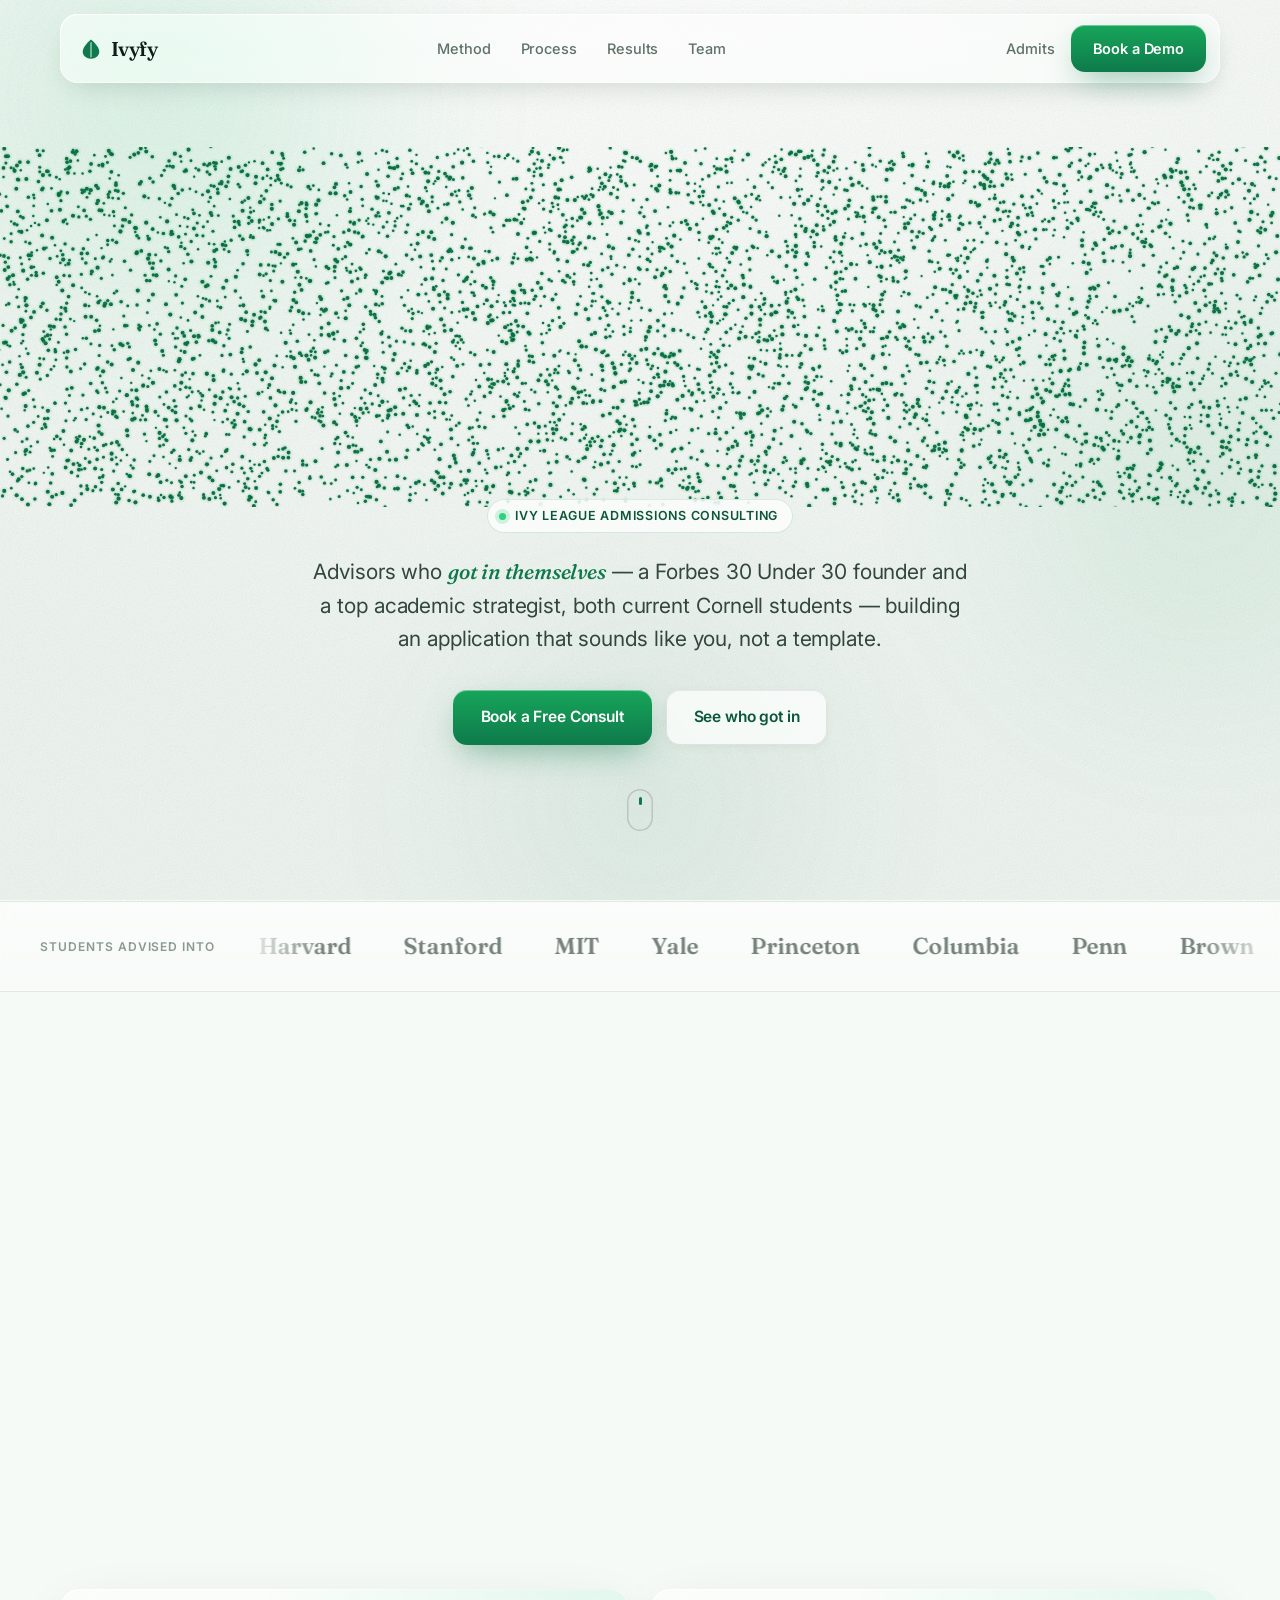
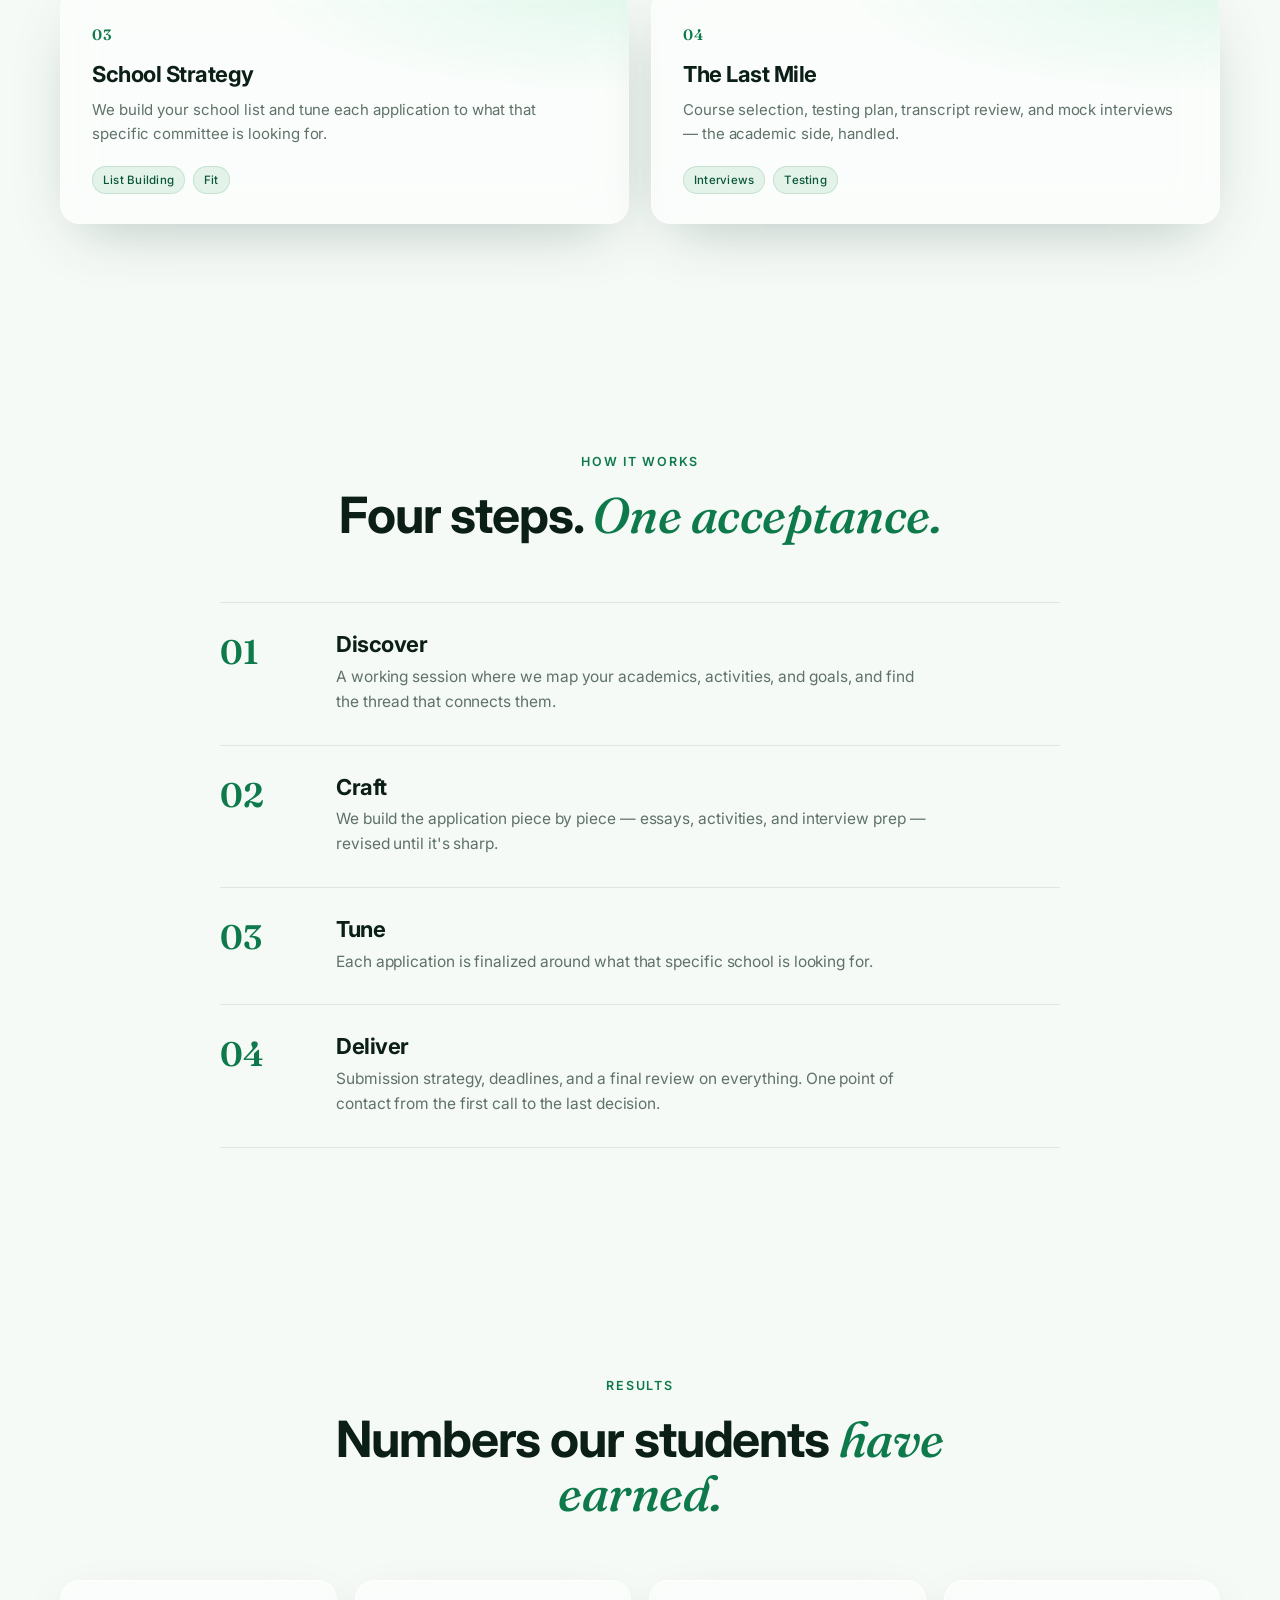
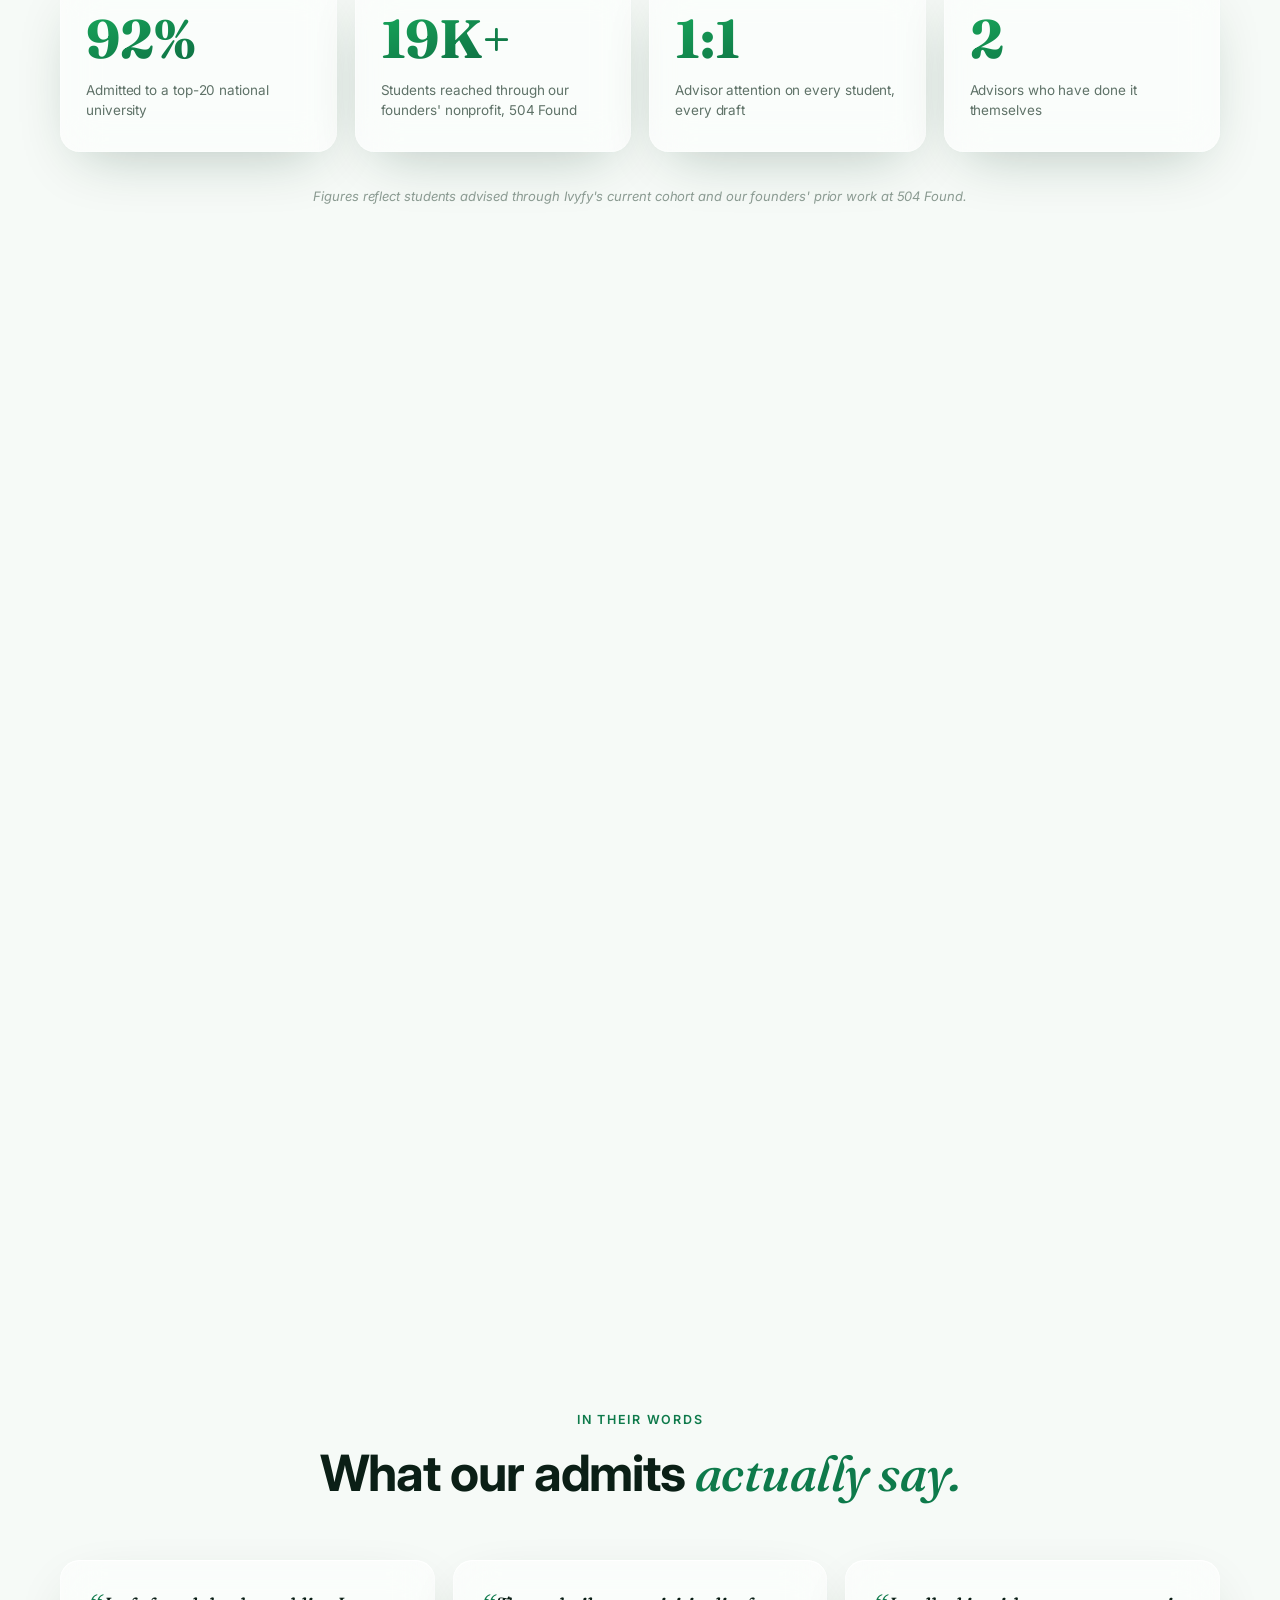
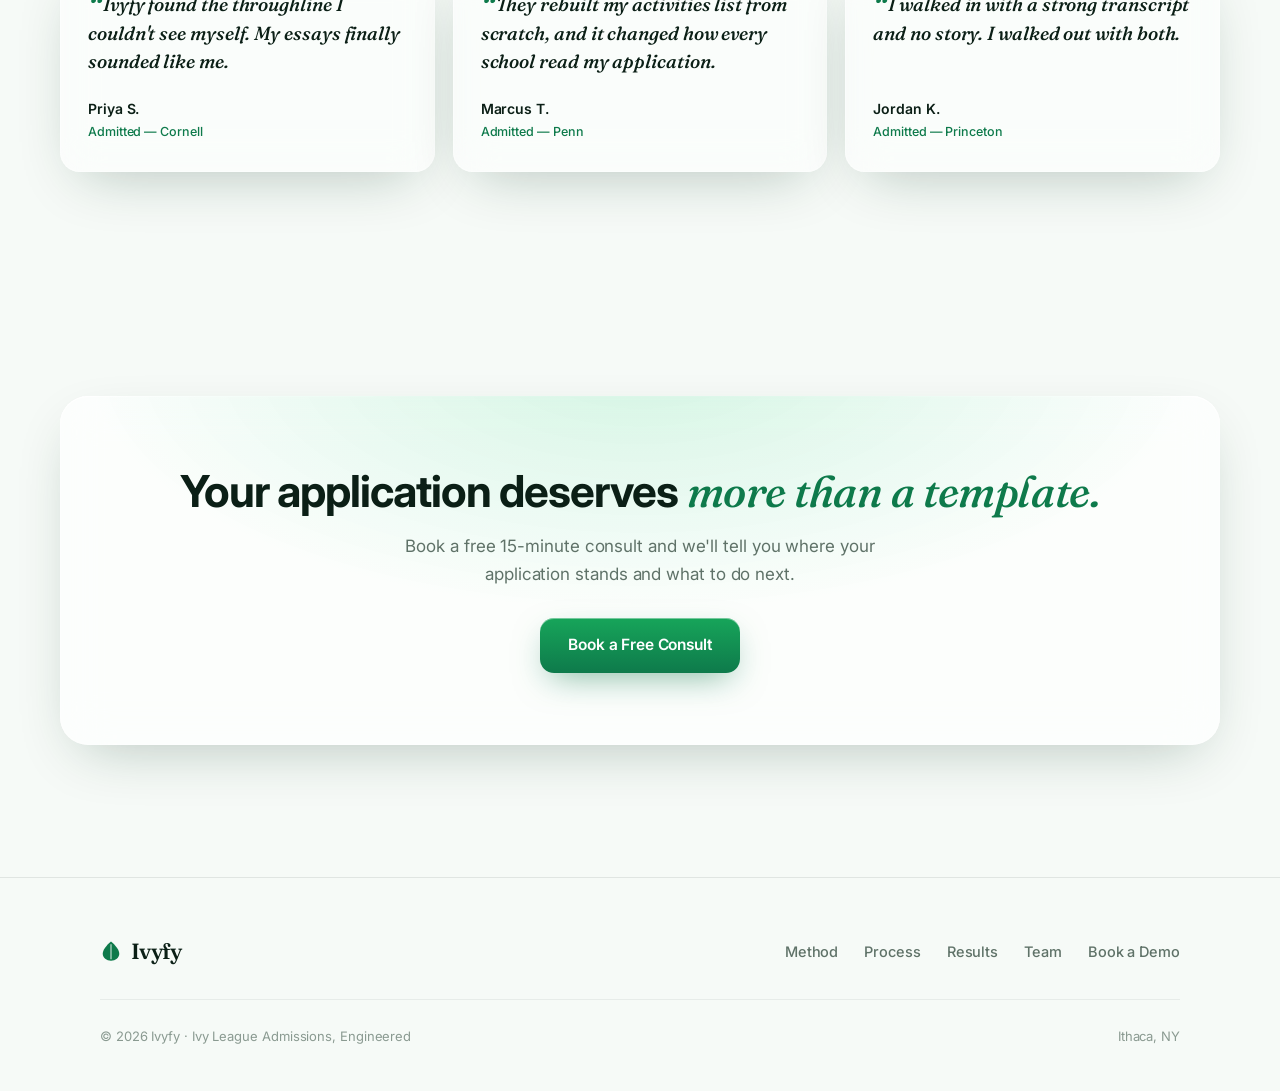
<file: index.html>
<!DOCTYPE html>
<html lang="en">
<head>
<meta charset="UTF-8">
<meta name="viewport" content="width=device-width, initial-scale=1, viewport-fit=cover">
<title>Ivyfy — Ivy League Admissions, Engineered</title>
<meta name="description" content="Ivyfy pairs students with advisors who got in themselves — a Forbes 30 Under 30 founder and a top academic strategist — to build an application that sounds like you, not a template.">
<meta name="theme-color" content="#F7FAF8">
<meta property="og:title" content="Ivyfy — Ivy League Admissions, Engineered">
<meta property="og:description" content="Advisors who got in themselves, building applications that sound like you.">
<meta property="og:type" content="website">
<link rel="preconnect" href="https://fonts.googleapis.com">
<link rel="preconnect" href="https://fonts.gstatic.com" crossorigin>
<link href="https://fonts.googleapis.com/css2?family=Fraunces:ital,opsz,wght@0,9..144,500;0,9..144,600;0,9..144,700;0,9..144,900;1,9..144,400;1,9..144,500;1,9..144,600&family=Inter:wght@400;500;600;700;800&display=swap" rel="stylesheet">
<link rel="stylesheet" href="ivyfy.css">
</head>
<body>

<!-- Ambient liquid-glass background: soft ivy light behind the frosted panels -->
<div class="ambient" aria-hidden="true">
  <span class="orb orb-1"></span>
  <span class="orb orb-2"></span>
  <span class="orb orb-3"></span>
  <span class="grain"></span>
</div>

<header id="top">
  <nav class="wrap glass-nav">
    <a href="#top" class="logo" aria-label="Ivyfy home">
      <svg class="mark" viewBox="0 0 32 32" aria-hidden="true"><path class="leaf" d="M16 2C9 8 4 14 4 20c0 6 5.5 10 12 10s12-4 12-10C28 14 23 8 16 2Z"/><path class="vein" d="M16 6v22"/></svg>
      <span>Ivyfy</span>
    </a>
    <div class="nav-links">
      <a href="#method">Method</a>
      <a href="#process">Process</a>
      <a href="#results">Results</a>
      <a href="#team">Team</a>
    </div>
    <div class="nav-right">
      <a href="#admits" class="nav-ghost">Admits</a>
      <a href="https://cal.com/soham-jariwala-4fvbkw/15min" target="_blank" rel="noopener" class="btn btn-primary">Book a Demo</a>
    </div>
  </nav>
</header>

<!-- ============ HERO — particles converge into the wordmark ============ -->
<section class="hero">
  <div class="hero-canvas-wrap">
    <canvas id="particles" aria-hidden="true"></canvas>
    <noscript><h1 class="hero-fallback">Ivyfy</h1></noscript>
  </div>
  <div class="wrap hero-inner">
    <h1 class="sr-only">Ivyfy — Ivy League admissions, engineered.</h1>
    <p class="eyebrow reveal"><span class="eyebrow-dot"></span>Ivy League Admissions Consulting</p>
    <p class="hero-sub reveal">Advisors who <em>got in themselves</em> — a Forbes 30&nbsp;Under&nbsp;30 founder and a top academic strategist, both current Cornell students — building an application that sounds like you, not a template.</p>
    <div class="hero-ctas reveal">
      <a href="https://cal.com/soham-jariwala-4fvbkw/15min" target="_blank" rel="noopener" class="btn btn-primary btn-lg">Book a Free Consult</a>
      <a href="#admits" class="btn btn-glass btn-lg">See who got in</a>
    </div>
  </div>
  <a href="#marquee" class="scroll-cue reveal" aria-label="Scroll down">
    <span class="scroll-cue-line"></span>
  </a>
</section>

<!-- ============ THE "SCROLL WHEEL" — infinite admits marquee (jewellabs) ============ -->
<div class="marquee" id="marquee" aria-label="Universities our students have been admitted to">
  <div class="marquee-label">Students advised into</div>
  <div class="marquee-viewport">
    <div class="marquee-track" id="marqueeTrack">
      <!-- one canonical set; JS clones it for a seamless loop -->
      <span class="m-item">Cornell</span>
      <span class="m-item">Harvard</span>
      <span class="m-item">Stanford</span>
      <span class="m-item">MIT</span>
      <span class="m-item">Yale</span>
      <span class="m-item">Princeton</span>
      <span class="m-item">Columbia</span>
      <span class="m-item">Penn</span>
      <span class="m-item">Brown</span>
      <span class="m-item">Dartmouth</span>
      <span class="m-item">Oxford</span>
      <span class="m-item">Cambridge</span>
      <span class="m-item">Duke</span>
      <span class="m-item">Northwestern</span>
    </div>
  </div>
</div>

<!-- ============ METHOD — "One studio. Four crafts." (mirrors jewellabs platform) ============ -->
<section id="method" class="wrap section">
  <div class="section-head reveal">
    <p class="kicker">The Method</p>
    <h2>One studio. <em>Four crafts.</em></h2>
    <p class="section-lede">No templates and no ghost-writing. A clear process for the parts of an application that are hardest to do on your own.</p>
  </div>
  <div class="card-grid">
    <article class="glass-card reveal">
      <div class="card-index">01</div>
      <h3>Story Architecture</h3>
      <p>We map your story first — academics, activities, and the context that never fits on a form — so the essays have something real to build on.</p>
      <div class="tag-row"><span class="tag">Narrative</span><span class="tag">Positioning</span></div>
    </article>
    <article class="glass-card reveal">
      <div class="card-index">02</div>
      <h3>Essay Craft</h3>
      <p>Personal statement, supplements, and the activities list — drafted and revised in your own voice until they're right.</p>
      <div class="tag-row"><span class="tag">Personal Statement</span><span class="tag">Supplements</span></div>
    </article>
    <article class="glass-card reveal">
      <div class="card-index">03</div>
      <h3>School Strategy</h3>
      <p>We build your school list and tune each application to what that specific committee is looking for.</p>
      <div class="tag-row"><span class="tag">List Building</span><span class="tag">Fit</span></div>
    </article>
    <article class="glass-card reveal">
      <div class="card-index">04</div>
      <h3>The Last Mile</h3>
      <p>Course selection, testing plan, transcript review, and mock interviews — the academic side, handled.</p>
      <div class="tag-row"><span class="tag">Interviews</span><span class="tag">Testing</span></div>
    </article>
  </div>
</section>

<!-- ============ PROCESS — "Four steps. One acceptance." (mirrors jewellabs) ============ -->
<section id="process" class="wrap section">
  <div class="section-head reveal">
    <p class="kicker">How it works</p>
    <h2>Four steps. <em>One acceptance.</em></h2>
  </div>
  <div class="process-list">
    <div class="process-row reveal">
      <div class="process-num">01</div>
      <div class="process-body">
        <h3>Discover</h3>
        <p>A working session where we map your academics, activities, and goals, and find the thread that connects them.</p>
      </div>
    </div>
    <div class="process-row reveal">
      <div class="process-num">02</div>
      <div class="process-body">
        <h3>Craft</h3>
        <p>We build the application piece by piece — essays, activities, and interview prep — revised until it's sharp.</p>
      </div>
    </div>
    <div class="process-row reveal">
      <div class="process-num">03</div>
      <div class="process-body">
        <h3>Tune</h3>
        <p>Each application is finalized around what that specific school is looking for.</p>
      </div>
    </div>
    <div class="process-row reveal">
      <div class="process-num">04</div>
      <div class="process-body">
        <h3>Deliver</h3>
        <p>Submission strategy, deadlines, and a final review on everything. One point of contact from the first call to the last decision.</p>
      </div>
    </div>
  </div>
</section>

<!-- ============ RESULTS — stat glass cards ============ -->
<section id="results" class="wrap section">
  <div class="section-head reveal">
    <p class="kicker">Results</p>
    <h2>Numbers our students <em>have earned.</em></h2>
  </div>
  <div class="stat-grid">
    <div class="glass-stat reveal">
      <div class="stat-num" data-count="95" data-suffix="%">95%</div>
      <div class="stat-label">Admitted to a top-20 national university</div>
    </div>
    <div class="glass-stat reveal">
      <div class="stat-num" data-count="20" data-suffix="K+">20K+</div>
      <div class="stat-label">Students reached through our founders' nonprofit, 504 Found</div>
    </div>
    <div class="glass-stat reveal">
      <div class="stat-num">1:1</div>
      <div class="stat-label">Advisor attention on every student, every draft</div>
    </div>
    <div class="glass-stat reveal">
      <div class="stat-num" data-count="2" data-suffix="">2</div>
      <div class="stat-label">Advisors who have done it themselves</div>
    </div>
  </div>
  <p class="fine-print reveal">Figures reflect students advised through Ivyfy's current cohort and our founders' prior work at 504&nbsp;Found.</p>
</section>

<!-- ============ TEAM — founders big, team small ============ -->
<section id="team" class="wrap section">
  <div class="section-head reveal">
    <p class="kicker">The Team</p>
    <h2>The people <em>who build your application.</em></h2>
    <p class="section-lede">You work with the founders directly, backed by a small bench of consultants and editors who have been through it themselves.</p>
  </div>
  <div class="team-leads">
    <article class="lead-card reveal">
      <div class="team-top"><span class="team-role">Co-founder</span><span class="team-badge">SJ</span></div>
      <h3>Soham Jariwala</h3>
      <p class="team-title">Chief Executive Officer</p>
      <p class="team-edu">Cornell</p>
      <p class="team-bio">Leads academic strategy — course selection, testing, and building a transcript that reads as one coherent story.</p>
    </article>
    <article class="lead-card reveal">
      <div class="team-top"><span class="team-role">Co-founder</span><span class="team-badge">AD</span></div>
      <h3>Anik Dey</h3>
      <p class="team-title">Chief Technology Officer</p>
      <p class="team-edu">Cornell · Georgia Tech</p>
      <p class="team-bio">Builds the systems and tooling that keep every Ivyfy engagement organized and on schedule.</p>
    </article>
    <article class="lead-card reveal">
      <div class="team-top"><span class="team-role">Co-founder</span><span class="team-badge">KW</span></div>
      <h3>Khandaker Wasi</h3>
      <p class="team-title">Chief Information Officer</p>
      <p class="team-edu">Cornell · Forbes 30u30</p>
      <p class="team-bio">Forbes 30 Under 30 for 504&nbsp;Found, a nonprofit that reached 20,000+ students. Leads narrative and positioning.</p>
    </article>
  </div>
  <div class="team-rest">
    <article class="mini-card reveal">
      <span class="team-badge">RV</span>
      <h3 class="mini-name">Ryan Verma</h3>
      <p class="mini-role">Head Consultant</p>
      <p class="mini-edu">Harvard</p>
    </article>
    <article class="mini-card reveal">
      <span class="team-badge">AK</span>
      <h3 class="mini-name">Aarush Khadokoori</h3>
      <p class="mini-role">Editor</p>
      <p class="mini-edu">Carnegie Mellon</p>
    </article>
    <article class="mini-card reveal">
      <span class="team-badge">JL</span>
      <h3 class="mini-name">Jacob Lee</h3>
      <p class="mini-role">Editor</p>
      <p class="mini-edu">Stanford</p>
    </article>
    <article class="mini-card reveal">
      <span class="team-badge">JS</span>
      <h3 class="mini-name">Jason Shih</h3>
      <p class="mini-role">Compliance Engineer</p>
      <p class="mini-edu">Berkeley</p>
    </article>
  </div>
</section>

<!-- ============ ADMITS — testimonials in their words ============ -->
<section id="admits" class="wrap section">
  <div class="section-head reveal">
    <p class="kicker">In their words</p>
    <h2>What our admits <em>actually say.</em></h2>
  </div>
  <div class="quote-grid">
    <figure class="glass-quote reveal">
      <blockquote>Ivyfy found the throughline I couldn't see myself. My essays finally sounded like me.</blockquote>
      <figcaption><span class="q-name">Priya S.</span><span class="q-school">Admitted — Cornell</span></figcaption>
    </figure>
    <figure class="glass-quote reveal">
      <blockquote>They rebuilt my activities list from scratch, and it changed how every school read my application.</blockquote>
      <figcaption><span class="q-name">Marcus T.</span><span class="q-school">Admitted — Penn</span></figcaption>
    </figure>
    <figure class="glass-quote reveal">
      <blockquote>I walked in with a strong transcript and no story. I walked out with both.</blockquote>
      <figcaption><span class="q-name">Jordan K.</span><span class="q-school">Admitted — Princeton</span></figcaption>
    </figure>
  </div>
</section>

<!-- ============ CTA ============ -->
<section class="wrap section">
  <div class="cta-glass reveal">
    <h2>Your application deserves <em>more than a template.</em></h2>
    <p>Book a free 15-minute consult and we'll tell you where your application stands and what to do next.</p>
    <a href="https://cal.com/soham-jariwala-4fvbkw/15min" target="_blank" rel="noopener" class="btn btn-primary btn-lg">Book a Free Consult</a>
  </div>
</section>

<footer>
  <div class="wrap">
    <div class="footer-top">
      <a href="#top" class="logo footer-logo">
        <svg class="mark" viewBox="0 0 32 32" aria-hidden="true"><path class="leaf" d="M16 2C9 8 4 14 4 20c0 6 5.5 10 12 10s12-4 12-10C28 14 23 8 16 2Z"/><path class="vein" d="M16 6v22"/></svg>
        <span>Ivyfy</span>
      </a>
      <nav class="footer-links" aria-label="Footer">
        <a href="#method">Method</a>
        <a href="#process">Process</a>
        <a href="#results">Results</a>
        <a href="#team">Team</a>
        <a href="https://cal.com/soham-jariwala-4fvbkw/15min" target="_blank" rel="noopener">Book a Demo</a>
      </nav>
    </div>
    <div class="footer-bottom">
      <span>© 2026 Ivyfy · Ivy League Admissions, Engineered</span>
      <span class="footer-loc">Ithaca, NY</span>
    </div>
  </div>
</footer>

<script src="ivyfy.js"></script>
</body>
</html>
</file>
<file: ivyfy.css>
/* ============================================================
   Ivyfy — Ivy League Admissions, Engineered
   Light / ivy-green sibling of jewellabs.org
   visionOS liquid glass · IvyWise-clean typography
   ============================================================ */

:root{
  /* — surface — */
  --bg:            #F6FAF7;
  --bg-2:          #EEF5F0;
  --surface:       #FFFFFF;

  /* — ink — */
  --ink:           #0B1F16;   /* deep green-black, primary text */
  --ink-soft:      #33463D;
  --muted:         #5F7268;   /* secondary text */
  --faint:         #8A9A91;

  /* — ivy green brand — */
  --ivy:           #0E7A4B;   /* primary brand green */
  --ivy-deep:      #0A5638;
  --ivy-dark:      #073C28;
  --ivy-bright:    #17A55A;
  --ivy-glow:      #2FD07E;   /* luminous particle green */
  --mint:          #E4F3EA;   /* light green tint */
  --mint-2:        #D3EBDC;

  /* — glass — */
  --glass-bg:      rgba(255,255,255,0.55);
  --glass-bg-strong: rgba(255,255,255,0.72);
  --glass-brd:     rgba(255,255,255,0.85);
  --glass-brd-in:  rgba(255,255,255,0.9);
  --hair:          rgba(11,31,22,0.09);
  --hair-2:        rgba(11,31,22,0.06);

  /* — shadow — */
  --shadow-sm:     0 2px 10px rgba(9,42,27,0.05);
  --shadow-md:     0 18px 50px -18px rgba(9,52,33,0.22);
  --shadow-glass:  0 20px 60px -22px rgba(9,52,33,0.30), inset 0 1px 0 rgba(255,255,255,0.9), inset 0 0 0 1px rgba(255,255,255,0.35);
  --shadow-cta:    0 12px 34px -10px rgba(14,122,75,0.55);

  --ease:          cubic-bezier(.22,.68,.24,1);
  --ease-out:      cubic-bezier(.16,1,.3,1);
  --radius:        20px;
  --radius-sm:     14px;
  --maxw:          1160px;
}

*,*::before,*::after{ box-sizing:border-box; }
html{ scroll-behavior:smooth; -webkit-text-size-adjust:100%; }

body{
  margin:0;
  background:var(--bg);
  color:var(--ink);
  font-family:'Inter', system-ui, -apple-system, BlinkMacSystemFont, sans-serif;
  font-size:16px;
  line-height:1.6;
  letter-spacing:-0.005em;
  -webkit-font-smoothing:antialiased;
  text-rendering:optimizeLegibility;
  overflow-x:hidden;
}

h1,h2,h3,h4{ margin:0; font-weight:700; letter-spacing:-0.022em; line-height:1.08; color:var(--ink); }
p{ margin:0; }
a{ color:inherit; text-decoration:none; }
button{ font-family:inherit; cursor:pointer; border:none; background:none; }
svg{ display:block; }
em{ font-style:italic; }

/* editorial emphasis — Fraunces italic, the jewellabs "_underscore_" move */
h1 em, h2 em, h3 em, .hero-sub em{
  font-family:'Fraunces', Georgia, serif;
  font-weight:500;
  font-style:italic;
  letter-spacing:-0.01em;
  color:var(--ivy);
}

.wrap{ max-width:var(--maxw); margin:0 auto; padding:0 40px; }
@media (max-width:720px){ .wrap{ padding:0 22px; } }

.sr-only{
  position:absolute; width:1px; height:1px; padding:0; margin:-1px;
  overflow:hidden; clip:rect(0 0 0 0); white-space:nowrap; border:0;
}

/* ============================================================
   Ambient background — soft ivy light so the glass reads
   ============================================================ */
.ambient{ position:fixed; inset:0; z-index:-2; overflow:hidden; pointer-events:none; background:
  radial-gradient(120% 90% at 50% -10%, #FFFFFF 0%, var(--bg) 42%, var(--bg-2) 100%); }
.orb{ position:absolute; border-radius:50%; filter:blur(80px); opacity:0.4; will-change:transform; }
.orb-1{ width:640px; height:640px; top:-220px; left:-160px;
  background:radial-gradient(circle, rgba(47,208,126,0.40), rgba(47,208,126,0) 68%);
  animation:drift1 26s ease-in-out infinite; }
.orb-2{ width:560px; height:560px; top:24%; right:-200px;
  background:radial-gradient(circle, rgba(23,165,90,0.30), rgba(23,165,90,0) 68%);
  animation:drift2 32s ease-in-out infinite; }
.orb-3{ width:520px; height:520px; bottom:-160px; left:30%;
  background:radial-gradient(circle, rgba(14,122,75,0.22), rgba(14,122,75,0) 70%);
  animation:drift3 30s ease-in-out infinite; }
.grain{ position:absolute; inset:-50%; opacity:0.35; mix-blend-mode:multiply;
  background-image:url("data:image/svg+xml,%3Csvg xmlns='http://www.w3.org/2000/svg' width='140' height='140'%3E%3Cfilter id='n'%3E%3CfeTurbulence type='fractalNoise' baseFrequency='0.85' numOctaves='2'/%3E%3C/filter%3E%3Crect width='100%25' height='100%25' filter='url(%23n)' opacity='0.5'/%3E%3C/svg%3E"); }
@keyframes drift1{ 0%,100%{transform:translate(0,0)} 50%{transform:translate(60px,50px)} }
@keyframes drift2{ 0%,100%{transform:translate(0,0)} 50%{transform:translate(-70px,40px)} }
@keyframes drift3{ 0%,100%{transform:translate(0,0)} 50%{transform:translate(40px,-50px)} }

/* ============================================================
   Buttons
   ============================================================ */
.btn{
  display:inline-flex; align-items:center; justify-content:center; gap:8px;
  padding:12px 22px; border-radius:var(--radius-sm);
  font-size:14.5px; font-weight:600; letter-spacing:-0.01em; white-space:nowrap;
  transition:transform .35s var(--ease), box-shadow .35s var(--ease), background .3s ease, color .3s ease;
}
.btn-lg{ padding:15px 28px; font-size:15.5px; }
.btn-primary{
  background:linear-gradient(180deg, var(--ivy-bright), var(--ivy));
  color:#fff; box-shadow:var(--shadow-cta), inset 0 1px 0 rgba(255,255,255,0.4);
}
.btn-primary:hover{ transform:translateY(-2px); box-shadow:0 18px 40px -10px rgba(14,122,75,0.6), inset 0 1px 0 rgba(255,255,255,0.5); }
.btn-glass{
  background:var(--glass-bg-strong); color:var(--ivy-deep);
  -webkit-backdrop-filter:blur(14px) saturate(160%); backdrop-filter:blur(14px) saturate(160%);
  box-shadow:inset 0 0 0 1px rgba(11,31,22,0.10), inset 0 1px 0 rgba(255,255,255,0.9), var(--shadow-sm);
}
.btn-glass:hover{ transform:translateY(-2px); color:var(--ivy); box-shadow:inset 0 0 0 1px rgba(14,122,75,0.30), inset 0 1px 0 rgba(255,255,255,0.9), var(--shadow-md); }

/* ============================================================
   Nav — liquid glass bar
   ============================================================ */
header{ position:sticky; top:0; z-index:100; padding:14px 0; }
.glass-nav{
  display:flex; align-items:center; justify-content:space-between; gap:24px;
  padding:11px 14px 11px 20px;
  border-radius:18px;
  background:var(--glass-bg);
  -webkit-backdrop-filter:blur(20px) saturate(180%); backdrop-filter:blur(20px) saturate(180%);
  box-shadow:inset 0 0 0 1px rgba(255,255,255,0.6), inset 0 1px 0 rgba(255,255,255,0.9), 0 10px 30px -12px rgba(9,52,33,0.22);
}
.logo{ display:flex; align-items:center; gap:9px; font-weight:700; font-size:20px; letter-spacing:-0.03em; color:var(--ink); }
.logo .mark{ width:22px; height:22px; }
.logo .mark .leaf{ fill:var(--ivy); }
.logo .mark .vein{ fill:none; stroke:#fff; stroke-width:1.5; opacity:.85; }
.logo span{ font-family:'Fraunces', Georgia, serif; font-weight:600; }
.nav-links{ display:flex; align-items:center; gap:30px; font-size:14.5px; font-weight:500; color:var(--muted); }
.nav-links a{ position:relative; transition:color .25s ease; }
.nav-links a::after{ content:''; position:absolute; left:0; bottom:-5px; width:0; height:1.5px; background:var(--ivy); border-radius:2px; transition:width .3s var(--ease); }
.nav-links a:hover{ color:var(--ink); }
.nav-links a:hover::after{ width:100%; }
.nav-right{ display:flex; align-items:center; gap:16px; }
.nav-ghost{ font-size:14.5px; font-weight:500; color:var(--muted); transition:color .25s ease; }
.nav-ghost:hover{ color:var(--ink); }
@media (max-width:820px){ .nav-links, .nav-ghost{ display:none; } }

/* ============================================================
   Hero
   ============================================================ */
.hero{ position:relative; padding:40px 0 70px; min-height:88vh; display:flex; flex-direction:column; }
.hero-canvas-wrap{
  position:relative; width:100%;
  height:clamp(240px, 40vh, 420px);
  display:flex; align-items:center; justify-content:center;
  margin-top:10px;
}
#particles{ width:100%; height:100%; display:block; }
.hero-fallback{ font-family:'Fraunces',serif; font-size:clamp(80px,20vw,240px); color:var(--ivy); font-style:italic; }
.hero-inner{ position:relative; display:flex; flex-direction:column; align-items:center; text-align:center; margin-top:-8px; }
.hero-sub{
  max-width:660px; margin-top:22px;
  font-size:clamp(17px,2vw,21px); line-height:1.6; color:var(--ink-soft); font-weight:400;
}
.hero-ctas{ margin-top:34px; display:flex; gap:14px; flex-wrap:wrap; justify-content:center; }

.eyebrow{
  display:inline-flex; align-items:center; gap:9px;
  font-size:12.5px; font-weight:600; letter-spacing:0.06em; text-transform:uppercase;
  color:var(--ivy-deep);
  padding:7px 15px 7px 12px; border-radius:100px;
  background:var(--glass-bg-strong);
  -webkit-backdrop-filter:blur(12px); backdrop-filter:blur(12px);
  box-shadow:inset 0 0 0 1px rgba(14,122,75,0.16), inset 0 1px 0 rgba(255,255,255,0.9);
}
.eyebrow-dot{ width:7px; height:7px; border-radius:50%; background:var(--ivy-glow); box-shadow:0 0 0 4px rgba(47,208,126,0.22); }

.scroll-cue{ margin:44px auto 0; width:26px; height:42px; border-radius:16px; box-shadow:inset 0 0 0 1.5px rgba(11,31,22,0.16); position:relative; }
.scroll-cue-line{ position:absolute; top:8px; left:50%; width:3px; height:8px; margin-left:-1.5px; border-radius:2px; background:var(--ivy); animation:scrollDot 1.8s var(--ease) infinite; }
@keyframes scrollDot{ 0%{opacity:0; transform:translateY(0)} 30%{opacity:1} 70%{opacity:1} 100%{opacity:0; transform:translateY(14px)} }

/* ============================================================
   Marquee — the "scroll wheel"
   ============================================================ */
.marquee{ position:relative; padding:26px 0; border-top:1px solid var(--hair); border-bottom:1px solid var(--hair);
  background:linear-gradient(180deg, rgba(255,255,255,0.5), rgba(255,255,255,0.2));
  -webkit-backdrop-filter:blur(6px); backdrop-filter:blur(6px);
  display:flex; align-items:center; gap:0; }
.marquee-label{ flex:0 0 auto; padding:0 26px 0 40px; font-size:12px; font-weight:600; letter-spacing:0.08em; text-transform:uppercase; color:var(--faint); white-space:nowrap; }
.marquee-viewport{ position:relative; flex:1 1 auto; overflow:hidden;
  -webkit-mask-image:linear-gradient(90deg, transparent, #000 8%, #000 92%, transparent);
          mask-image:linear-gradient(90deg, transparent, #000 8%, #000 92%, transparent); }
.marquee-track{ display:flex; align-items:center; gap:52px; width:max-content; will-change:transform; }
.m-item{ font-family:'Fraunces', Georgia, serif; font-size:23px; font-weight:600; color:var(--ink); opacity:.55; white-space:nowrap; transition:opacity .3s ease, color .3s ease; }
.m-item:hover{ opacity:1; color:var(--ivy-deep); }
@media (max-width:720px){ .marquee-label{ display:none; } .m-item{ font-size:19px; } .marquee-track{ gap:40px; } }

/* ============================================================
   Section shell
   ============================================================ */
.section{ padding:112px 0; }
@media (max-width:720px){ .section{ padding:76px 0; } }
.section-head{ max-width:680px; margin:0 auto 60px; text-align:center; }
.kicker{ display:inline-block; font-size:12.5px; font-weight:600; letter-spacing:0.14em; text-transform:uppercase; color:var(--ivy); margin-bottom:16px; }
.section-head h2{ font-size:clamp(30px,4.6vw,50px); }
.section-lede{ margin:20px auto 0; max-width:560px; font-size:17px; color:var(--muted); line-height:1.6; }

/* ============================================================
   Glass cards — Method
   ============================================================ */
.card-grid{ display:grid; grid-template-columns:repeat(2,1fr); gap:22px; }
@media (max-width:760px){ .card-grid{ grid-template-columns:1fr; } }
.glass-card{
  position:relative; overflow:hidden;
  padding:34px 32px 30px; border-radius:var(--radius);
  background:var(--glass-bg);
  -webkit-backdrop-filter:blur(22px) saturate(170%); backdrop-filter:blur(22px) saturate(170%);
  box-shadow:var(--shadow-glass);
  transition:transform .5s var(--ease-out), box-shadow .5s var(--ease-out);
}
.glass-card::before{ content:''; position:absolute; inset:0; border-radius:inherit; pointer-events:none;
  background:radial-gradient(120% 80% at 100% 0%, rgba(47,208,126,0.12), transparent 55%); }
.glass-card:hover{ transform:translateY(-5px); box-shadow:0 34px 70px -26px rgba(9,52,33,0.36), inset 0 1px 0 rgba(255,255,255,0.9), inset 0 0 0 1px rgba(255,255,255,0.4); }
.card-index{ font-family:'Fraunces',serif; font-size:15px; font-weight:600; color:var(--ivy); letter-spacing:0.06em; margin-bottom:16px; }
.glass-card h3{ font-size:22px; margin-bottom:11px; }
.glass-card p{ color:var(--muted); font-size:15px; line-height:1.6; }
.tag-row{ display:flex; flex-wrap:wrap; gap:8px; margin-top:20px; }
.tag{ font-size:11.5px; font-weight:500; letter-spacing:0.02em; color:var(--ivy-deep);
  padding:5px 11px; border-radius:100px; background:var(--mint);
  box-shadow:inset 0 0 0 1px rgba(14,122,75,0.14); }

/* ============================================================
   Process
   ============================================================ */
.process-list{ max-width:840px; margin:0 auto; }
.process-row{ display:grid; grid-template-columns:88px 1fr; gap:28px; padding:30px 0; border-top:1px solid var(--hair); align-items:start; }
.process-row:last-child{ border-bottom:1px solid var(--hair); }
.process-num{ font-family:'Fraunces',serif; font-size:34px; font-weight:600; color:var(--ivy); line-height:1; padding-top:2px; }
.process-body h3{ font-size:22px; margin-bottom:8px; }
.process-body p{ color:var(--muted); font-size:15.5px; max-width:600px; }
@media (max-width:560px){ .process-row{ grid-template-columns:56px 1fr; gap:16px; } .process-num{ font-size:26px; } }

/* ============================================================
   Results — stat glass
   ============================================================ */
.stat-grid{ display:grid; grid-template-columns:repeat(4,1fr); gap:18px; }
@media (max-width:860px){ .stat-grid{ grid-template-columns:repeat(2,1fr); } }
@media (max-width:460px){ .stat-grid{ grid-template-columns:1fr; } }
.glass-stat{
  padding:32px 26px; border-radius:var(--radius);
  background:var(--glass-bg);
  -webkit-backdrop-filter:blur(20px) saturate(170%); backdrop-filter:blur(20px) saturate(170%);
  box-shadow:var(--shadow-glass);
  text-align:left;
}
.stat-num{ font-family:'Fraunces',serif; font-weight:700; font-size:clamp(42px,5vw,54px); line-height:1; color:var(--ivy-deep);
  background:linear-gradient(160deg, var(--ivy-bright), var(--ivy-deep)); -webkit-background-clip:text; background-clip:text; -webkit-text-fill-color:transparent; }
.stat-label{ margin-top:14px; font-size:13.5px; line-height:1.5; color:var(--muted); }
.fine-print{ margin-top:34px; text-align:center; font-size:13px; color:var(--faint); font-style:italic; }

/* ============================================================
   Team — founders (big) + bench (small)
   ============================================================ */
.team-top{ display:flex; align-items:center; justify-content:space-between; margin-bottom:22px; }
.team-role{ font-size:11.5px; font-weight:600; letter-spacing:0.1em; text-transform:uppercase; color:var(--ivy); }
.team-badge{
  width:50px; height:50px; border-radius:14px; flex:0 0 auto;
  display:flex; align-items:center; justify-content:center;
  font-family:'Fraunces',serif; font-weight:600; font-size:17px; color:#fff;
  background:linear-gradient(155deg, var(--ivy-bright), var(--ivy-deep));
  box-shadow:0 8px 18px -8px rgba(14,122,75,0.55), inset 0 1px 0 rgba(255,255,255,0.35);
}

/* founders */
.team-leads{ display:grid; grid-template-columns:repeat(3,1fr); gap:20px; }
@media (max-width:820px){ .team-leads{ grid-template-columns:1fr; } }
.lead-card{
  position:relative; overflow:hidden;
  padding:28px 30px 30px; border-radius:var(--radius);
  background:var(--glass-bg);
  -webkit-backdrop-filter:blur(22px) saturate(160%); backdrop-filter:blur(22px) saturate(160%);
  box-shadow:var(--shadow-glass);
  transition:transform .5s var(--ease-out), box-shadow .5s var(--ease-out);
}
.lead-card:hover{ transform:translateY(-4px); box-shadow:0 30px 62px -26px rgba(9,52,33,0.34), inset 0 1px 0 rgba(255,255,255,0.9), inset 0 0 0 1px rgba(255,255,255,0.4); }
.lead-card h3{ font-size:22px; margin-bottom:4px; }
.team-title{ font-size:14px; font-weight:600; color:var(--ink-soft); }
.team-edu{ font-size:12.5px; font-weight:500; letter-spacing:0.02em; color:var(--ivy); margin-top:3px; }
.team-bio{ margin-top:16px; font-size:14px; line-height:1.6; color:var(--muted); }

/* bench */
.team-rest{ display:grid; grid-template-columns:repeat(4,1fr); gap:16px; margin-top:16px; }
@media (max-width:820px){ .team-rest{ grid-template-columns:repeat(2,1fr); } }
@media (max-width:440px){ .team-rest{ grid-template-columns:1fr; } }
.mini-card{
  padding:22px 22px 24px; border-radius:var(--radius-sm);
  background:var(--glass-bg-strong);
  -webkit-backdrop-filter:blur(16px) saturate(150%); backdrop-filter:blur(16px) saturate(150%);
  box-shadow:inset 0 0 0 1px rgba(255,255,255,0.6), inset 0 1px 0 rgba(255,255,255,0.9), var(--shadow-sm);
  transition:transform .4s var(--ease-out), box-shadow .4s var(--ease-out);
}
.mini-card:hover{ transform:translateY(-3px); box-shadow:inset 0 0 0 1px rgba(14,122,75,0.2), var(--shadow-md); }
.mini-card .team-badge{ width:42px; height:42px; border-radius:12px; font-size:14.5px; margin-bottom:16px; }
.mini-name{ font-size:16px; margin-bottom:3px; }
.mini-role{ font-size:13px; font-weight:500; color:var(--muted); }
.mini-edu{ font-size:12px; font-weight:500; color:var(--ivy); margin-top:2px; }

/* ============================================================
   Admits — quotes
   ============================================================ */
.quote-grid{ display:grid; grid-template-columns:repeat(3,1fr); gap:18px; }
@media (max-width:860px){ .quote-grid{ grid-template-columns:1fr; max-width:560px; margin:0 auto; } }
.glass-quote{
  margin:0; padding:30px 28px; border-radius:var(--radius);
  background:var(--glass-bg);
  -webkit-backdrop-filter:blur(20px) saturate(170%); backdrop-filter:blur(20px) saturate(170%);
  box-shadow:var(--shadow-glass);
  display:flex; flex-direction:column; justify-content:space-between; gap:22px;
}
.glass-quote blockquote{ margin:0; font-family:'Fraunces',serif; font-weight:500; font-style:italic; font-size:19px; line-height:1.5; color:var(--ink); }
.glass-quote blockquote::before{ content:'“'; color:var(--ivy); font-size:30px; line-height:0; vertical-align:-6px; margin-right:2px; }
.glass-quote figcaption{ display:flex; flex-direction:column; gap:2px; }
.q-name{ font-size:14px; font-weight:600; color:var(--ink); }
.q-school{ font-size:12.5px; font-weight:500; color:var(--ivy); }

/* ============================================================
   CTA
   ============================================================ */
.cta-glass{
  position:relative; overflow:hidden; text-align:center;
  padding:72px 40px; border-radius:28px;
  background:var(--glass-bg-strong);
  -webkit-backdrop-filter:blur(24px) saturate(180%); backdrop-filter:blur(24px) saturate(180%);
  box-shadow:var(--shadow-glass);
}
.cta-glass::before{ content:''; position:absolute; inset:0; pointer-events:none;
  background:radial-gradient(80% 120% at 50% -10%, rgba(47,208,126,0.20), transparent 60%); }
.cta-glass h2{ position:relative; font-size:clamp(28px,4vw,44px); }
.cta-glass p{ position:relative; margin:18px auto 0; max-width:480px; color:var(--muted); font-size:17px; }
.cta-glass .btn{ position:relative; margin-top:30px; }
@media (max-width:640px){ .cta-glass{ padding:56px 24px; } }

/* ============================================================
   Footer
   ============================================================ */
footer{ padding:56px 0 44px; margin-top:20px; border-top:1px solid var(--hair); }
.footer-top{ display:flex; align-items:center; justify-content:space-between; flex-wrap:wrap; gap:24px; padding-bottom:30px; }
.footer-logo{ font-size:22px; }
.footer-links{ display:flex; flex-wrap:wrap; gap:26px; font-size:14.5px; font-weight:500; color:var(--muted); }
.footer-links a{ transition:color .25s ease; }
.footer-links a:hover{ color:var(--ivy); }
.footer-bottom{ display:flex; align-items:center; justify-content:space-between; flex-wrap:wrap; gap:10px; padding-top:26px; border-top:1px solid var(--hair-2); font-size:13px; color:var(--faint); }

/* ============================================================
   Scroll reveal
   ============================================================ */
.reveal{ opacity:0; transform:translateY(24px); transition:opacity .9s var(--ease-out), transform .9s var(--ease-out); }
.reveal.is-visible{ opacity:1; transform:translateY(0); }

/* ============================================================
   Reduced motion
   ============================================================ */
@media (prefers-reduced-motion: reduce){
  html{ scroll-behavior:auto; }
  *,*::before,*::after{ animation-duration:.001ms !important; animation-iteration-count:1 !important; transition-duration:.001ms !important; }
  .reveal{ opacity:1; transform:none; }
  .orb{ animation:none; }
}
</file>
